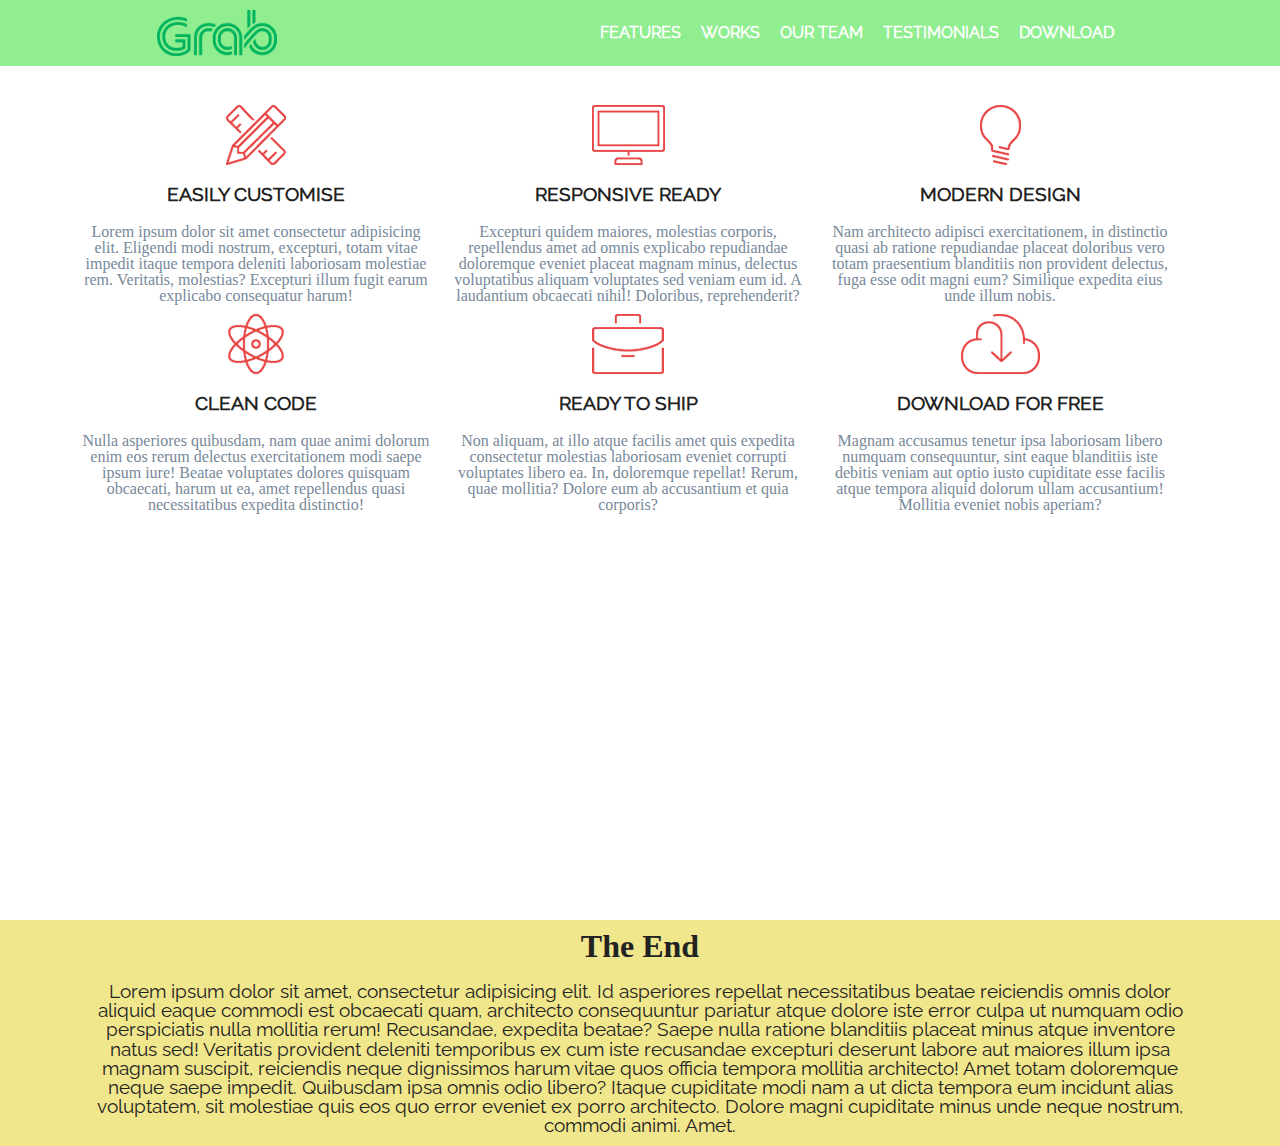
<file: index.html>
<!DOCTYPE html>
<html lang="en">
  <head>
    <meta charset="UTF-8" />
    <link rel="stylesheet" href="./assets/css/reset.css" />
    <link rel="stylesheet" href="./assets/css/style.css" />
    <meta name="viewport" content="width=device-width, initial-scale=1.0" />
    <title>Document</title>
  </head>

  <body>
    <header>
      <div class="NavHead">
        <div>
          <img
            class="logo"
            src="./assets/images/grab-logo-png-transparent.png"
            alt="sas"
          />
        </div>
        <div>
          <ul class="navList">
            <li class="listItem"><a class="link" href="#">Features</a></li>
            <li class="listItem"><a class="link" href="#">Works</a></li>
            <li class="listItem"><a class="link" href="#">Our Team</a></li>
            <li class="listItem"><a class="link" href="#">Testimonials</a></li>
            <li class="listItem"><a class="link" href="#">Download</a></li>
          </ul>
        </div>
      </div>
    </header>
    <main>
    <div class="container push">
      <div class="row align">
        <div class="col-sm-12 col-md-6 col-lg-6 col-xl-4 col-xxl-4">
          <div class="wrapper">
            <img class="icon" src="./assets/icons/1.gif" alt="icon" />
          </div>
          <h2 class="title">Easily customise</h2>
          <p class="text">
            Lorem ipsum dolor sit amet consectetur adipisicing elit. Eligendi
            modi nostrum, excepturi, totam vitae impedit itaque tempora deleniti
            laboriosam molestiae rem. Veritatis, molestias? Excepturi illum
            fugit earum explicabo consequatur harum!
          </p>
        </div>
        <div class="col-sm-12 col-md-6 col-lg-6 col-xl-4 col-xxl-4">
          <div class="wrapper">
            <img class="icon" src="./assets/icons/2.gif" alt="icon" />
          </div>
          <h2 class="title">Responsive ready</h2>
          <p class="text">
            Excepturi quidem maiores, molestias corporis, repellendus amet ad
            omnis explicabo repudiandae doloremque eveniet placeat magnam minus,
            delectus voluptatibus aliquam voluptates sed veniam eum id. A
            laudantium obcaecati nihil! Doloribus, reprehenderit?
          </p>
        </div>
        <div class="col-sm-12 col-md-6 col-lg-6 col-xl-4 col-xxl-4">
          <div class="wrapper">
            <img class="icon" src="./assets/icons/3.gif" alt="icon" />
          </div>
          <h2 class="title">modern design</h2>
          <p class="text">
            Nam architecto adipisci exercitationem, in distinctio quasi ab
            ratione repudiandae placeat doloribus vero totam praesentium
            blanditiis non provident delectus, fuga esse odit magni eum?
            Similique expedita eius unde illum nobis.
          </p>
        </div>
        <div class="col-sm-12 col-md-6 col-lg-6 col-xl-4 col-xxl-4">
          <div class="wrapper">
            <img class="icon" src="./assets/icons/4.gif" alt="icon" />
          </div>
          <h2 class="title">clean code</h2>
          <p class="text">
            Nulla asperiores quibusdam, nam quae animi dolorum enim eos rerum
            delectus exercitationem modi saepe ipsum iure! Beatae voluptates
            dolores quisquam obcaecati, harum ut ea, amet repellendus quasi
            necessitatibus expedita distinctio!
          </p>
        </div>
        <div class="col-sm-12 col-md-6 col-lg-6 col-xl-4 col-xxl-4">
          <div class="wrapper">
            <img class="icon" src="./assets/icons/5.gif" alt="icon" />
          </div>
          <h2 class="title">ready to ship</h2>
          <p class="text">
            Non aliquam, at illo atque facilis amet quis expedita consectetur
            molestias laboriosam eveniet corrupti voluptates libero ea. In,
            doloremque repellat! Rerum, quae mollitia? Dolore eum ab accusantium
            et quia corporis?
          </p>
        </div>
        <div class="col-sm-12 col-md-6 col-lg-6 col-xl-4 col-xxl-4">
          <div class="wrapper">
            <img class="icon" src="./assets/icons/6.gif" alt="icon" />
          </div>
          <h2 class="title">download for free</h2>
          <p class="text">
            Magnam accusamus tenetur ipsa laboriosam libero numquam
            consequuntur, sint eaque blanditiis iste debitis veniam aut optio
            iusto cupiditate esse facilis atque tempora aliquid dolorum ullam
            accusantium! Mollitia eveniet nobis aperiam?
          </p>
        </div>
      </div>
    </div>
  </main>
    <footer class="foot">
      <div class="container">
        <div class="row">
          <div class="col-12">
            <h2 class="footTitle">The End</h2>
            <p class="footText">
              Lorem ipsum dolor sit amet, consectetur adipisicing elit. Id
              asperiores repellat necessitatibus beatae reiciendis omnis dolor
              aliquid eaque commodi est obcaecati quam, architecto consequuntur
              pariatur atque dolore iste error culpa ut numquam odio
              perspiciatis nulla mollitia rerum! Recusandae, expedita beatae?
              Saepe nulla ratione blanditiis placeat minus atque inventore natus
              sed! Veritatis provident deleniti temporibus ex cum iste
              recusandae excepturi deserunt labore aut maiores illum ipsa magnam
              suscipit, reiciendis neque dignissimos harum vitae quos officia
              tempora mollitia architecto! Amet totam doloremque neque saepe
              impedit. Quibusdam ipsa omnis odio libero? Itaque cupiditate modi
              nam a ut dicta tempora eum incidunt alias voluptatem, sit
              molestiae quis eos quo error eveniet ex porro architecto. Dolore
              magni cupiditate minus unde neque nostrum, commodi animi. Amet.
            </p>
          </div>
        </div>
      </div>
    </footer>
  </body>
</html>
</file>
<file: assets/css/style.css>
@import url("./bootstrap-grid.css");
@import url("./fonts.css");


* {
  box-sizing: border-box;
  --main-font: 1.2rem;
  --main-pad: 10px 0;
  --text-format: "Raleway"
}


.NavHead {
  display: flex;
  justify-content: space-around;
  align-items: center;
  flex-wrap: wrap;
  background-color: lightgreen;
  color: white;
  padding: var(--main-pad);
  position: fixed;
  width: 100%;
  top: 0;
  left: 0;
  right: 0;
  z-index: 2;
  font-weight: bold;  
}

.logo {
  width: 120px;
}

.navList {
font-size: 0;
padding: 10px 0;
}

.listItem {
  display: inline-block;
}

.link {
  text-decoration: none;
  color: inherit;
  padding: 10px;
  text-transform: uppercase;
  font-family: var(--text-format);
  font-size: initial;
}

main {
  max-width:1200px;
  width: 100%;
  margin: 0 auto;
  min-height: 100vh;
}

@media screen and (max-width:576px) {
  .push {
    padding-top: 140px;
  }
}
@media screen and (min-width:577px) {
    .push {
      padding-top: 140px;
    }
  
}

@media screen and (min-width:768px) {
  .push {
    padding-top: 130px;
  }
}

@media screen and (min-width:992px) {
  .push {
    padding-top: 110px;
  }
}

@media screen and (min-width:1200px) {
  .push {
    padding-top: 105px;
  }
}

@media screen and (min-width:1400px) {
  .push {
    padding-top: 100px;
  }
}

.align {
  text-align: center;
  width: 100%;
}

.title {
  font-family: var(--text-format);
  font-size: var(--main-font);
  font-weight: bold;
  text-transform: uppercase;
  padding-bottom: 0.6rem;
  white-space: nowrap;
  text-overflow: ellipsis;
}


.wrapper {
  display: inline-block;
  max-width: 80px;
  max-height: 80px;
  }

.icon {
  padding-bottom: 1.5rem;
  width: inherit;
  height: inherit;
  object-position: center;
  }

.text {
  color: lightslategray;
  padding: var(--main-pad);
}

.foot {
  margin-top: 20px;
  background-color: khaki;
  text-align: center
}

.footTitle {
font-size: 2rem;
font-weight: bold;
padding: 10px 0;
}

.footText {
  font-family: var(--text-format);
  font-size: var(--main-font);
  padding: var(--main-pad);
}
</file>
